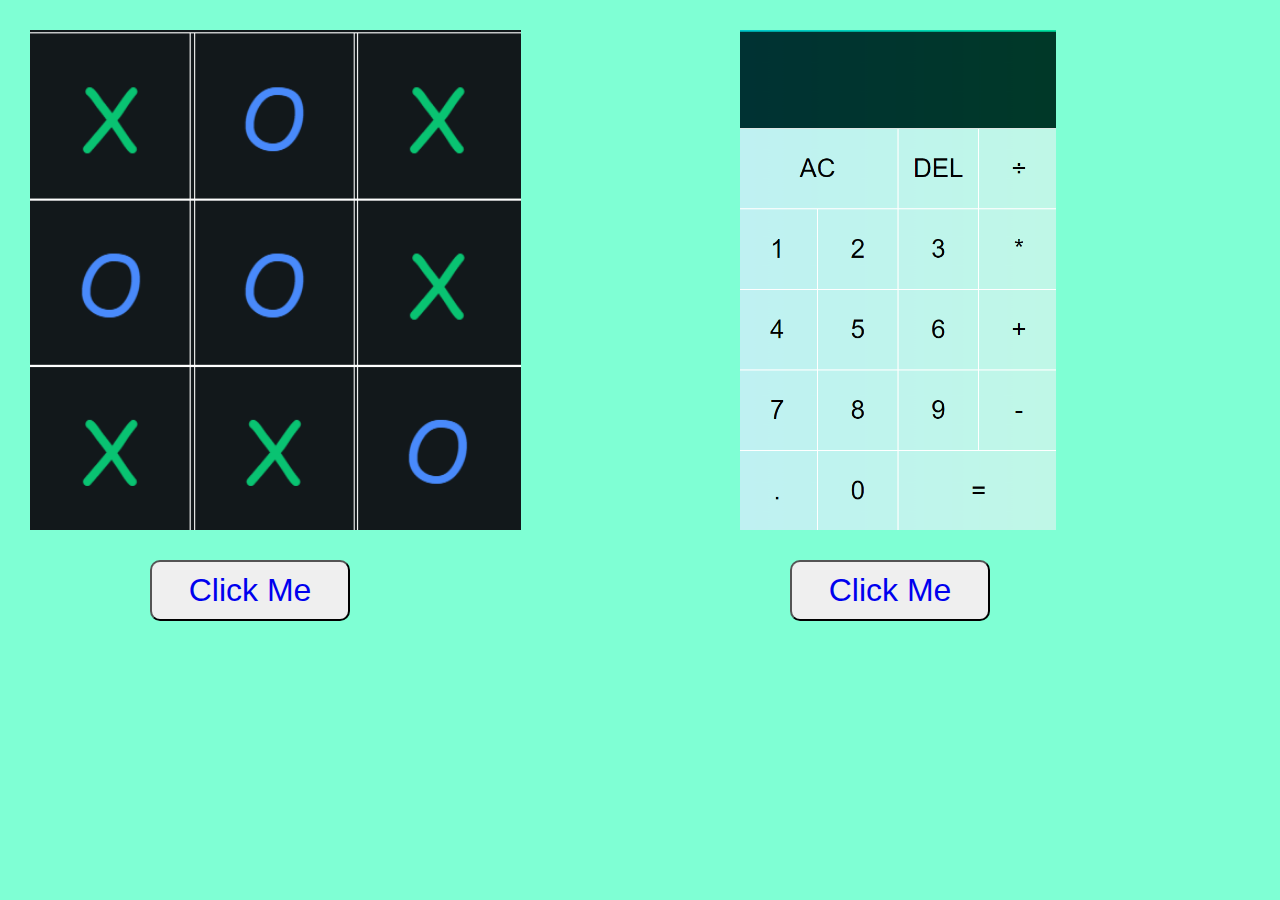
<file: index.html>
<!DOCTYPE html>
<html lang="en">
<head>
    <meta charset="UTF-8">
    <meta http-equiv="X-UA-Compatible" content="IE=edge">
    <meta name="viewport" content="width=device-width, initial-scale=1.0">
    <title>Js-Project</title>
    <link rel="stylesheet" href="style.css">
</head>
<body>
    <main class="container">
        <div class="tic-tac-toe">
            <img src="/Screenshot (13).png" alt="tic-tac-toe" >
            <button class="tic-tac-btn"><a href="/Tic-Tac-Toe/">Click Me</a></button>  
        </div>
        <div class="calculator">
            <img src="/Screenshot (14).png" alt="Calculator">
            <button class="calculator-btn"><a href="/Calculator/">Click Me</a></button>
        </div>
       
    </main>
</body>
</html>
</file>
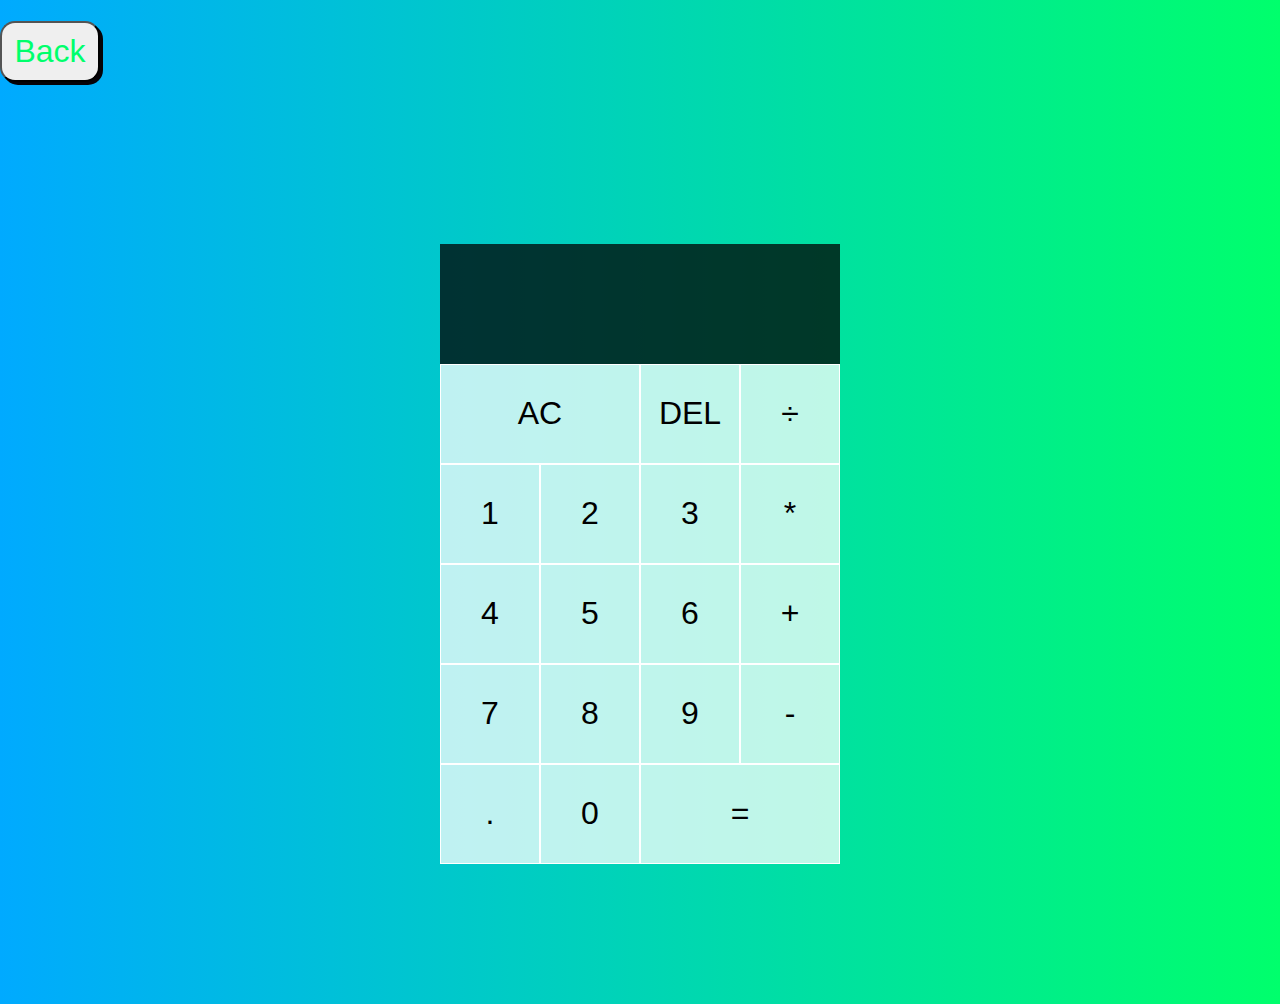
<file: Calculator/index.html>
<!DOCTYPE html>
<html lang="en">
<head>
    <meta charset="UTF-8">
    <meta http-equiv="X-UA-Compatible" content="IE=edge">
    <meta name="viewport" content="width=device-width, initial-scale=1.0">
    <title>Calculator</title>
    <link rel="stylesheet" href="calculator.css">
    <script src="calculator.js" defer></script>
  </head>
  <body>
    <h1><button class="btn"><a href="../index.html"> Back</a></button></h1>
    <div class="calculator-grid">
      <div class="output">
        <div data-previous-operand class="previous-operand"></div>
        <div data-current-operand class="current-operand"></div>
      </div>
      <button data-all-clear class="span-two">AC</button>
      <button data-delete>DEL</button>
      <button data-operation>÷</button>
      <button data-number>1</button>
      <button data-number>2</button>
      <button data-number>3</button>
      <button data-operation>*</button>
      <button data-number>4</button>
      <button data-number>5</button>
      <button data-number>6</button>
      <button data-operation>+</button>
      <button data-number>7</button>
      <button data-number>8</button>
      <button data-number>9</button>
      <button data-operation>-</button>
      <button data-number>.</button>
      <button data-number>0</button>
      <button data-equals class="span-two">=</button>
    </div>
    
  </body>
</body>
</html>
</file>
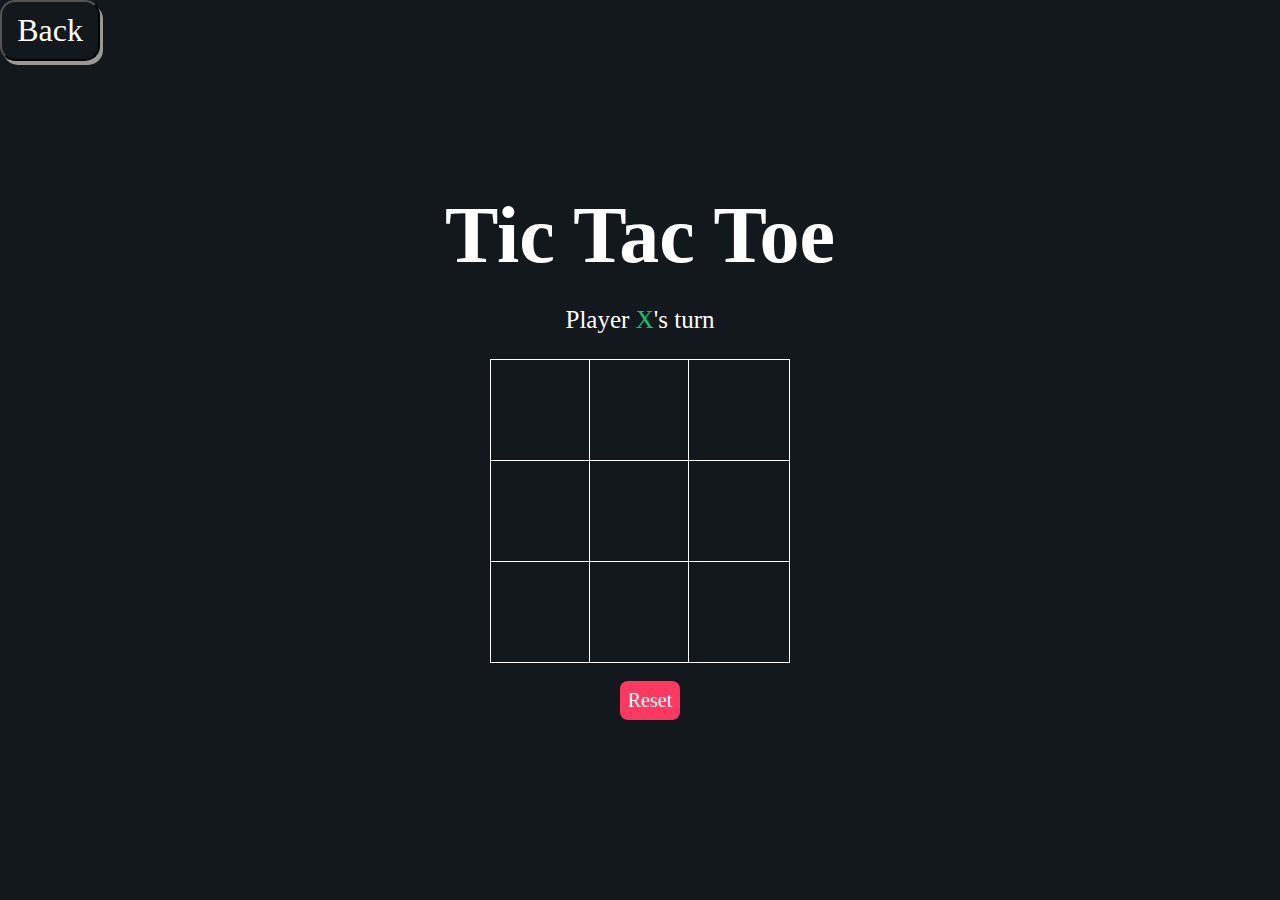
<file: Tic-Tac-Toe/index.html>
<!DOCTYPE html>
<html lang="en">
<head>
  <meta charset="UTF-8">
  <meta http-equiv="X-UA-Compatible" content="IE=edge">
  <meta name="viewport" content="width=device-width, initial-scale=1.0">
  <title>Tic-Tac-Toe</title>
  <link rel="stylesheet" href="Tic-Toe.css">
  <script src="tic-toe.js"></script>
</head>
<body>
    <h1><button class="btn"><a href="../index.html"> Back</a></button></h1>
  <main class="background">
    <section class="title">
        <h1>Tic Tac Toe</h1>
    </section>
    <section class="display">
        Player <span class="display-player playerX">X</span>'s turn
    </section>
    <section class="container">
        <div class="tile"></div>
        <div class="tile"></div>
        <div class="tile"></div>
        <div class="tile"></div>
        <div class="tile"></div>
        <div class="tile"></div>
        <div class="tile"></div>
        <div class="tile"></div>
        <div class="tile"></div>
    </section>
    <section class="display announcer hide"></section>
    <section class="controls">
        <button id="reset">Reset</button>
    </section>
</main>
</body>
</body>
</html>
</file>
<file: style.css>
body{
    box-sizing: border-box;
    margin: 0;
    padding: 0;
    background: aquamarine;
}
.container{
    width: 100vw;
    height: 100vh;
    display: grid;
    grid-template-columns: repeat(2,2fr);
}

.tic-tac-toe a{
    display: block;
    /* padding-left: 200px; */
    text-decoration: none;
    font-size:xx-large;

}
.tic-tac-toe img{
    padding: 30px;
    display: block;
    height: 500px;
}

.calculator img{
    padding: 30px;
    display: block;
    height: 500px; 
    padding-left: 100px;
}
.calculator a{
    display: block;
    /* padding-left: 100px; */
    text-decoration: none;
    /* padding-left: 200px; */
    font-size:xx-large;
}
.tic-tac-btn{
    width: 200px;
    padding: 10px;
    margin-left:150px ;
    border-radius: 10px;
}
 .calculator-btn{
    width: 200px;
    padding: 10px;
    margin-left:150px ;
    border-radius: 10px;
    
}
@media screen and (max-width:980px) {
    .container{
      grid-template-columns: repeat(1, 1fr);
     justify-items: center;
  }

}
</file>
<file: Calculator/calculator.css>
*, *::before, *::after {
    box-sizing: border-box;
  /*   font-family: Gotham Rounded, sans-serif;
    font-weight: normal; */
  }
  
  body {
    padding: 0;
    margin: 0;
    background: linear-gradient(to right, #00AAFF, #00FF6C);
  }
  
  .btn{
    width: 100px;
    padding: 10px;
    /* border: none; */
    /* background-color:#4CAF50; */
    border-radius: 15px;
    box-shadow: 3px 3px rgb(6, 3, 8);
    outline: none;
    cursor: pointer;
    color: #00AAFF;
    outline: none;
 }
 .btn a{
  display: block;
  /* padding-left: 200px; */
  text-decoration: none;
  font-size:xx-large;
  color: #00FF6C;
}
  .calculator-grid {
    display: grid;
    justify-content: center;
    align-content: center;
    min-height: 100vh;
    grid-template-columns: repeat(4, 100px);
    grid-template-rows: minmax(120px, auto) repeat(5, 100px);
  }
  
  .calculator-grid > button {
    cursor: pointer;
    font-size: 2rem;
    border: 1px solid white;
    outline: none;
    background-color: rgba(255, 255, 255, .75);
  }
  
  .calculator-grid > button:hover {
    background-color: rgba(255, 255, 255, .9);
  }
  
  .span-two {
    grid-column: span 2;
  }
  
  .output {
    grid-column: 1 / -1;
    background-color: rgba(0, 0, 0, .75);
    display: flex;
    align-items: flex-end;
    justify-content: space-around;
    flex-direction: column;
    padding: 10px;
    word-wrap: break-word;
    word-break: break-all;
  }
  
  .output .previous-operand {
    color: rgba(255, 255, 255, .75);
    font-size: 1.5rem;
  }
  
  .output .current-operand {
    color: white;
    font-size: 2.5rem;
  }
</file>
<file: Tic-Tac-Toe/Tic-Toe.css>
* {
    padding: 0;
    margin: 0;
    font-family: 'Itim', cursive;
    background-color: #12181B;
}

.background {
    /* background-color: #12181B; */
    padding: 1px;
}
 .btn{
    width: 100px;
    padding: 10px;
    /* border: none; */
    /* background-color:#4CAF50; */
    border-radius: 15px;
    box-shadow: 3px 4px #999;
    outline: none;
    cursor: pointer;
    color: #fff;
 }
 .btn a{
    display: block;
    /* padding-left: 200px; */
    text-decoration: none;
    font-size:xx-large;
    color: white;
 }



.title {
    color: white;
    text-align: center;
    font-size: 40px;
    margin-top: 10%;
}

.display {
    color: white;
    font-size: 25px;
    text-align: center;
    margin-top: 1em;
    margin-bottom: 1em;
}

.hide {
    display: none;
}

.container {
    margin: 0 auto;
    display: grid;
    grid-template-columns: 33% 33% 33%;
    grid-template-rows: 33% 33% 33%;
    max-width: 300px;

}

.tile {
    border: 1px solid white;
    min-width: 100px;
    min-height: 100px;
    display: flex;
    justify-content: center;
    align-items: center;
    font-size: 50px;
    cursor: pointer;
}

.playerX {
    color: #09C372;
}

.playerO {
    color: #498AFB;
}

.controls {
    display: flex;
    flex-direction: row;
    justify-content: center;
    align-items: center;
    margin-top: 1em;
}

.controls button {
    color: white;
    padding: 8px;
    border-radius: 8px;
    border: none;
    font-size: 20px;
    margin-left: 1em;
    cursor: pointer;
}

.restart {
    background-color: #498AFB;
}

#reset {
    background-color: #FF3860;
}
</file>
